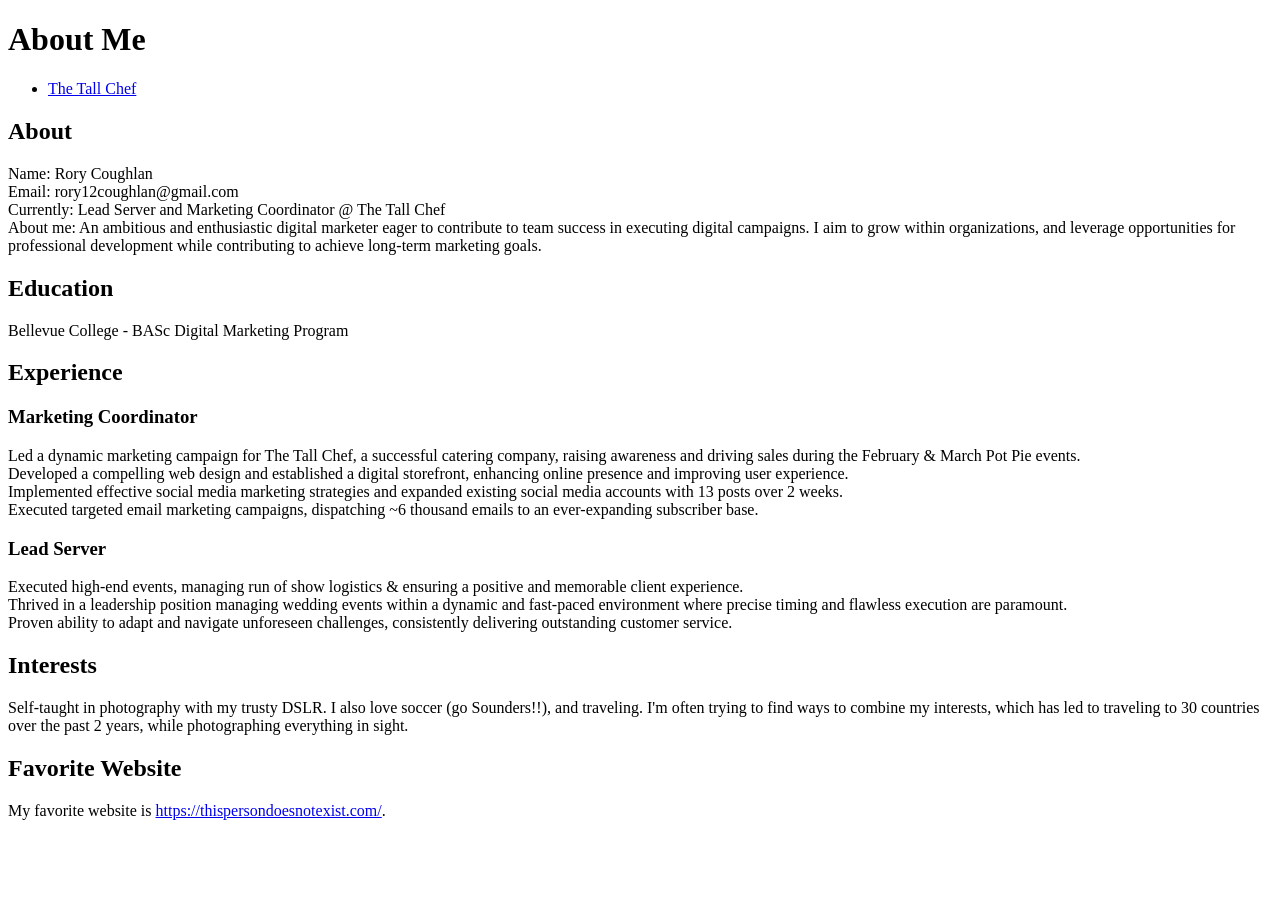
<file: index.html>
<!DOCTYPE html>
<html lang="en">
<head>
    <meta charset="UTF-8">
    <title>Rory Coughlan - Digital Marketer</title>
</head>
<body>
    <header>
        <h1>About Me</h1>
    </header>
    <nav>
        <ul>
            <li> <a href="https://www.thetallchef.com">The Tall Chef</a></li>
        </ul>
    </nav>
    
    <section id="about">
        <h2>About</h2>
        <p>Name: Rory Coughlan<br>
           Email: rory12coughlan@gmail.com<br>
           Currently: Lead Server and Marketing Coordinator @ The Tall Chef<br>
           About me: An ambitious and enthusiastic digital marketer eager to contribute to team success in executing digital campaigns. I aim to grow within organizations, and leverage opportunities for professional development while contributing to achieve long-term marketing goals.</p>
    </section>
    
    <section id="education">
        <h2>Education</h2>
        <p>Bellevue College - BASc Digital Marketing Program</p>
    </section>
    
    <section id="experience">
        <h2>Experience</h2>
        <h3>Marketing Coordinator</h3>
        <p>Led a dynamic marketing campaign for The Tall Chef, a successful catering company, raising awareness and driving sales during the February & March Pot Pie events.<br>
           Developed a compelling web design and established a digital storefront, enhancing online presence and improving user experience.<br>
           Implemented effective social media marketing strategies and expanded existing social media accounts with 13 posts over 2 weeks.<br>
           Executed targeted email marketing campaigns, dispatching ~6 thousand emails to an ever-expanding subscriber base.</p>
        <h3>Lead Server</h3>
        <p>Executed high-end events, managing run of show logistics & ensuring a positive and memorable client experience.<br>
           Thrived in a leadership position managing wedding events within a dynamic and fast-paced environment where precise timing and flawless execution are paramount. <br>
           Proven ability to adapt and navigate unforeseen challenges, consistently delivering outstanding customer service.</p>
    </section>
    
    <section id="interests">
        <h2>Interests</h2>
        <p>Self-taught in photography with my trusty DSLR. I also love soccer (go Sounders!!), and traveling. I'm often trying to find ways to combine my interests, which has led to traveling to 30 countries over the past 2 years, while photographing everything in sight.<p>
    </section>
    
    <section id="favorite-website">
        <h2>Favorite Website</h2>
        <p>My favorite website is <a href="https://thispersondoesnotexist.com/">https://thispersondoesnotexist.com/</a>.</p>
    </section>
</body>
</html>
</file>
